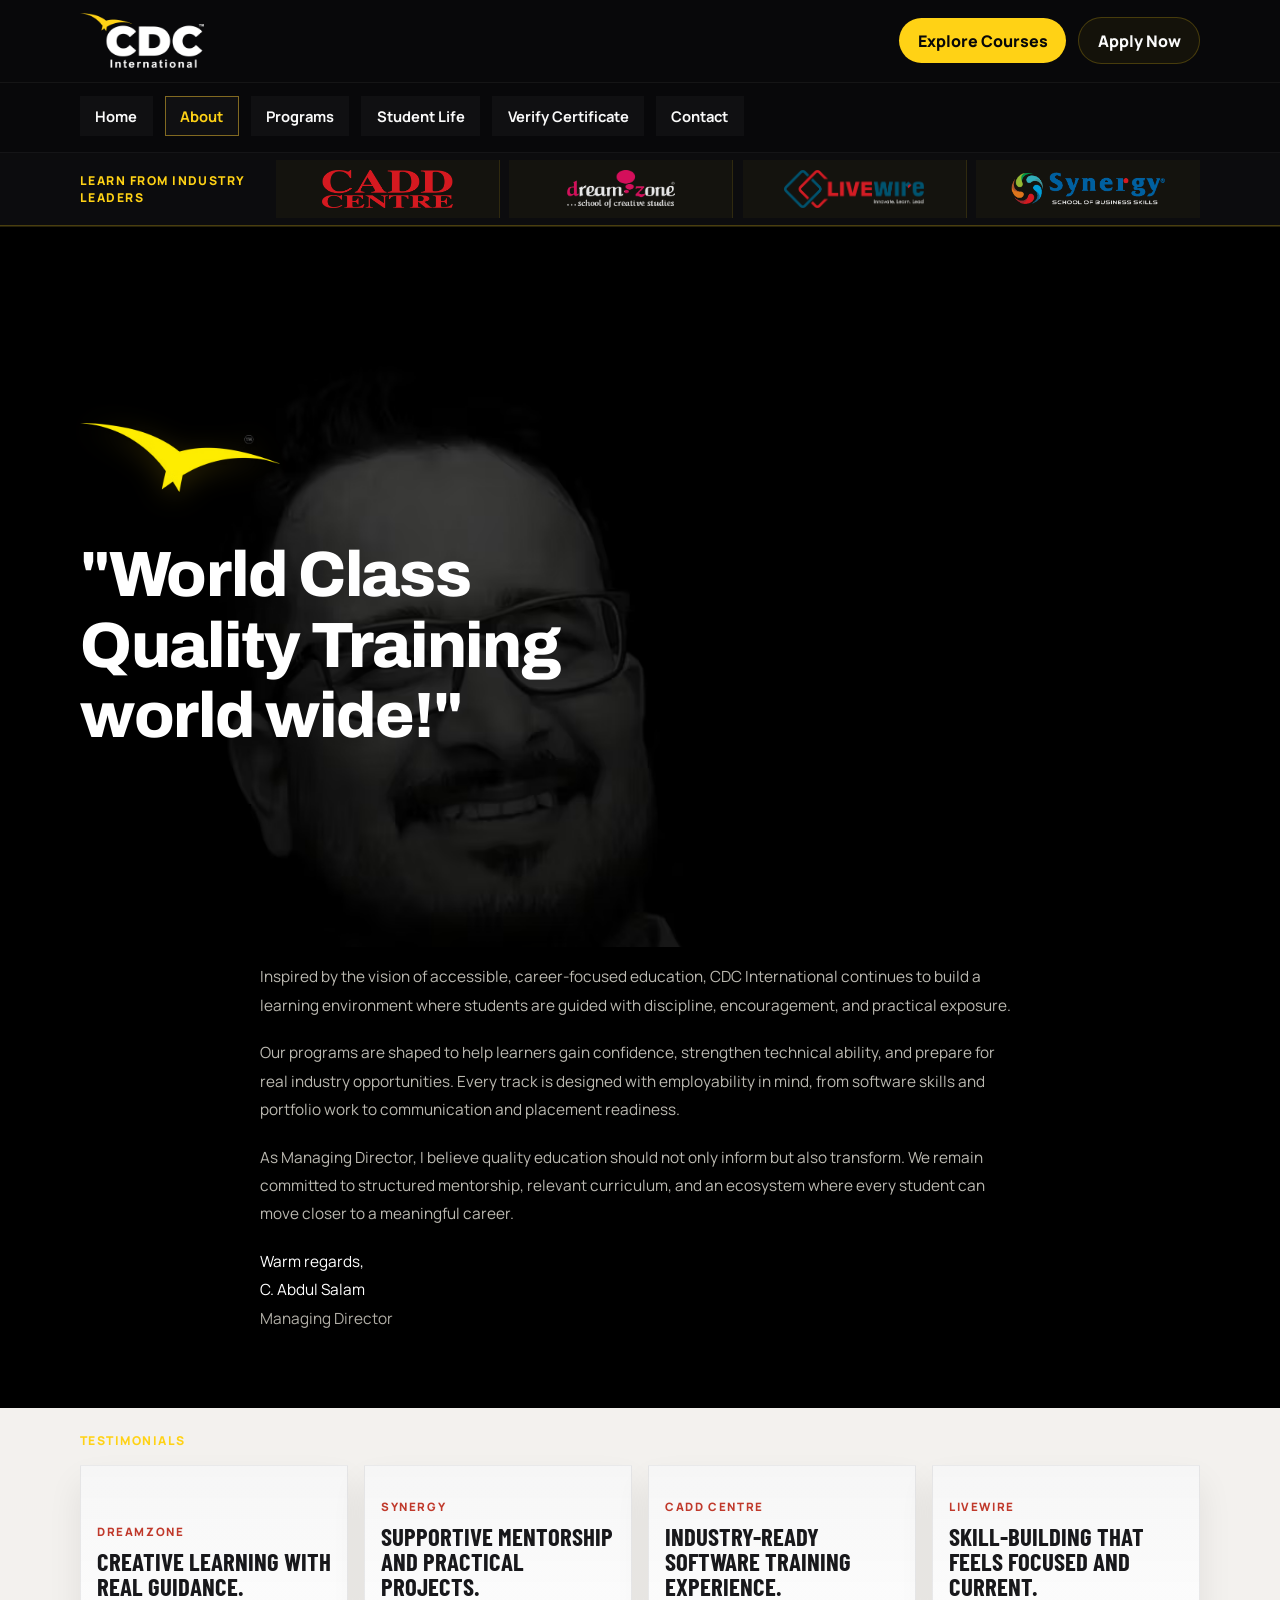
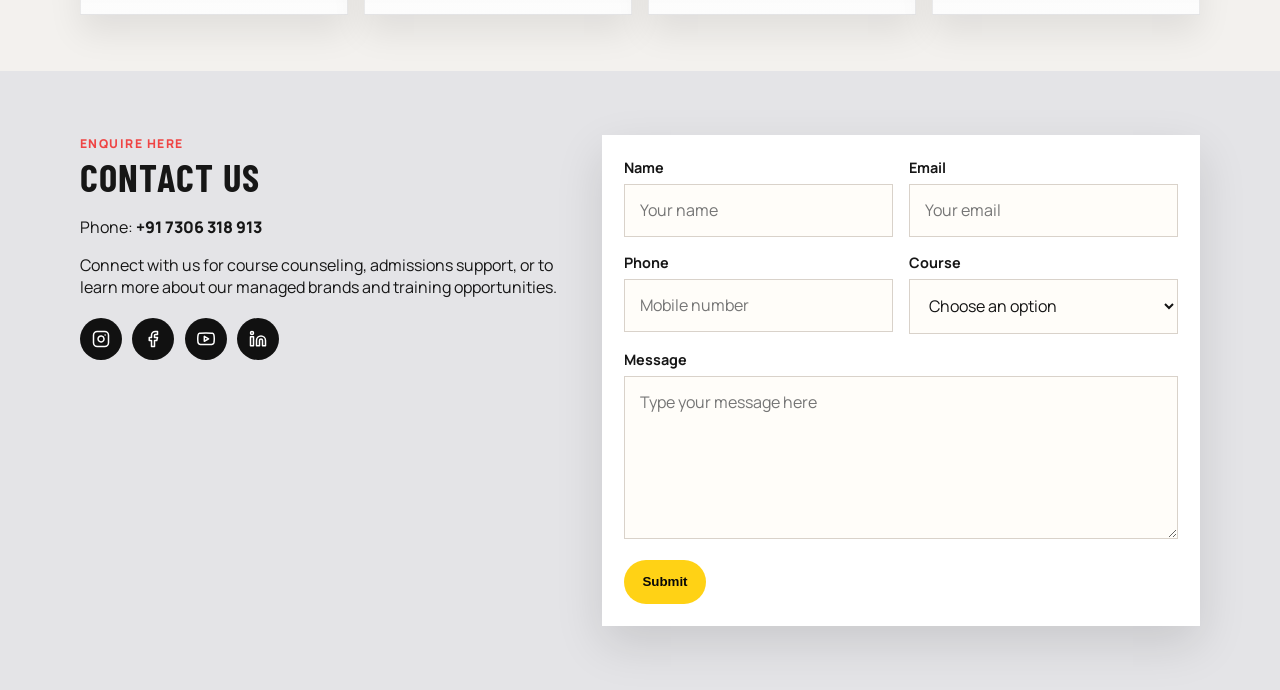
<file: about.html>
<!DOCTYPE html>
<html lang="en">
<head>
  <meta charset="UTF-8">
  <meta name="viewport" content="width=device-width, initial-scale=1.0">
  <title>About Us | CDC International</title>
  <meta
    name="description"
    content="About CDC International, our training philosophy, and a message from the Managing Director."
  >
  <link rel="preconnect" href="https://fonts.googleapis.com">
  <link rel="preconnect" href="https://fonts.gstatic.com" crossorigin>
  <link
    href="https://fonts.googleapis.com/css2?family=Archivo:wght@700;800;900&family=Barlow+Condensed:wght@500;700;800&family=Manrope:wght@400;500;700;800&display=swap"
    rel="stylesheet"
  >
  <link rel="stylesheet" href="styles.css">
  <link rel="icon" type="image/svg+xml" href="mainlogo.svg" sizes="any">
  <link rel="icon" type="image/png" href="mainlogo copy.png" sizes="32x32">
</head>
<body>
  <div class="site-shell">
    <header class="topbar">
      <div class="brand-row container">
        <div class="brand-lockup">
          <div class="brand-mark">
            <img src="mainlogo%20copy.png" alt="CDC International logo">
          </div>
        </div>
        <div class="top-actions">
          <a href="index.html#programs">Explore Courses</a>
          <a href="#contact" class="ghost-link">Apply Now</a>
        </div>
      </div>
      <nav class="main-nav">
        <div class="container nav-links">
          <a href="index.html">Home</a>
          <a href="about.html" class="active">About</a>
          <a href="index.html#programs">Programs</a>
          <a href="index.html#results">Student Life</a>
          <a href="verify-certificate/">Verify Certificate</a>
          <a href="#contact">Contact</a>
        </div>
      </nav>
      <div class="brand-ribbon">
        <div class="container brand-ribbon-inner" aria-label="Managed brand logos">
          <div class="ribbon-copy">
            <p class="section-tag">Learn from Industry Leaders</p>
          </div>
          <div class="ribbon-logos">
            <div class="ribbon-logo-card">
              <img src="cadd-centre-seeklogo.png" alt="CADD Centre logo">
            </div>
            <div class="ribbon-logo-card">
              <img src="Dream-Zone-LOGO-BLACK-PNG.png" alt="DreamZone logo">
            </div>
            <div class="ribbon-logo-card">
              <img src="livewireindia%20copy.png" alt="Livewire logo">
            </div>
            <div class="ribbon-logo-card">
              <img src="synergy-logo.png" alt="Synergy logo">
            </div>
          </div>
        </div>
      </div>
    </header>

    <main class="about-page">
      <section class="about-hero">
        <div class="about-hero-visual" aria-hidden="true">
          <img src="managing-director.avif" alt="Managing Director" class="about-portrait">
        </div>
        <div class="container about-hero-content">
          <div class="about-hero-copy">
            <img src="thebird.avif" alt="CADD Bird Logo" class="about-bird">
            <blockquote>
              "World Class
              <br>
              Quality Training
              <br>
              world wide!"
            </blockquote>
          </div>
        </div>
      </section>

      <section class="director-note">
        <div class="container director-note-inner">
          <div class="note-copy">
            <p>
              Inspired by the vision of accessible, career-focused education, CDC International
              continues to build a learning environment where students are guided with discipline,
              encouragement, and practical exposure.
            </p>
            <p>
              Our programs are shaped to help learners gain confidence, strengthen technical
              ability, and prepare for real industry opportunities. Every track is designed with
              employability in mind, from software skills and portfolio work to communication and
              placement readiness.
            </p>
            <p>
              As Managing Director, I believe quality education should not only inform but also
              transform. We remain committed to structured mentorship, relevant curriculum, and an
              ecosystem where every student can move closer to a meaningful career.
            </p>
            <p class="note-signoff">
              Warm regards,
              <br>
              C. Abdul Salam
              <br>
              <span>Managing Director</span>
            </p>
          </div>
        </div>
      </section>

      <section class="testimonial-strip">
        <div class="container">
          <div class="testimonial-heading">
            <p class="section-tag">Testimonials</p>
          </div>
          <div class="testimonial-cards">
            <article class="testimonial-card">
              <div class="testimonial-brand">DreamZone</div>
              <h3>Creative learning with real guidance.</h3>
            </article>
            <article class="testimonial-card">
              <div class="testimonial-brand">Synergy</div>
              <h3>Supportive mentorship and practical projects.</h3>
            </article>
            <article class="testimonial-card">
              <div class="testimonial-brand">CADD Centre</div>
              <h3>Industry-ready software training experience.</h3>
            </article>
            <article class="testimonial-card">
              <div class="testimonial-brand">Livewire</div>
              <h3>Skill-building that feels focused and current.</h3>
            </article>
          </div>
        </div>
      </section>

      <section class="contact-section" id="contact">
        <div class="container contact-grid">
          <div class="contact-copy">
            <p class="section-tag accent">Enquire Here</p>
            <h3>Contact us</h3>
            <p class="phone">Phone: <a href="tel:+917306318913">+91 7306 318 913</a></p>
            <p>
              Connect with us for course counseling, admissions support, or to learn more about
              our managed brands and training opportunities.
            </p>
            <div class="social-row" aria-label="Social links">
              <a href="/" aria-label="Instagram">
                <svg xmlns="http://www.w3.org/2000/svg" width="18" height="18" viewBox="0 0 24 24" fill="none" stroke="currentColor" stroke-width="2" stroke-linecap="round" stroke-linejoin="round"><rect x="2" y="2" width="20" height="20" rx="5" ry="5"></rect><path d="M16 11.37A4 4 0 1 1 12.63 8 4 4 0 0 1 16 11.37z"></path><line x1="17.5" y1="6.5" x2="17.51" y2="6.5"></line></svg>
              </a>
              <a href="/" aria-label="Facebook">
                <svg xmlns="http://www.w3.org/2000/svg" width="18" height="18" viewBox="0 0 24 24" fill="none" stroke="currentColor" stroke-width="2" stroke-linecap="round" stroke-linejoin="round"><path d="M18 2h-3a5 5 0 0 0-5 5v3H7v4h3v8h4v-8h3l1-4h-4V7a1 1 0 0 1 1-1h3z"></path></svg>
              </a>
              <a href="/" aria-label="YouTube">
                <svg xmlns="http://www.w3.org/2000/svg" width="18" height="18" viewBox="0 0 24 24" fill="none" stroke="currentColor" stroke-width="2" stroke-linecap="round" stroke-linejoin="round"><path d="M22.54 6.42a2.78 2.78 0 0 0-1.94-2C18.88 4 12 4 12 4s-6.88 0-8.6.46a2.78 2.78 0 0 0-1.94 2A29 29 0 0 0 1 11.75a29 29 0 0 0 .46 5.33A2.78 2.78 0 0 0 3.4 19c1.72.46 8.6.46 8.6.46s6.88 0 8.6-.46a2.78 2.78 0 0 0 1.94-2 29 29 0 0 0 .46-5.25 29 29 0 0 0-.46-5.33z"></path><polygon points="9.75 15.02 15.5 11.75 9.75 8.48 9.75 15.02"></polygon></svg>
              </a>
              <a href="/" aria-label="LinkedIn">
                <svg xmlns="http://www.w3.org/2000/svg" width="18" height="18" viewBox="0 0 24 24" fill="none" stroke="currentColor" stroke-width="2" stroke-linecap="round" stroke-linejoin="round"><path d="M16 8a6 6 0 0 1 6 6v7h-4v-7a2 2 0 0 0-2-2 2 2 0 0 0-2 2v7h-4v-7a6 6 0 0 1 6-6z"></path><rect x="2" y="9" width="4" height="12"></rect><circle cx="4" cy="4" r="2"></circle></svg>
              </a>
            </div>
          </div>
          <form class="contact-form">
            <div class="field-row">
              <label>
                <span>Name</span>
                <input type="text" name="name" placeholder="Your name">
              </label>
              <label>
                <span>Email</span>
                <input type="email" name="email" placeholder="Your email">
              </label>
            </div>
            <div class="field-row">
              <label>
                <span>Phone</span>
                <input type="tel" name="phone" placeholder="Mobile number">
              </label>
              <label>
                <span>Course</span>
                <select name="course">
                  <option>Choose an option</option>
                  <option>BIM</option>
                  <option>Architectural Design</option>
                  <option>Interior Design</option>
                  <option>Fashion Design</option>
                  <option>Graphic Design</option>
                  <option>Programming</option>
                  <option>Web Development</option>
                  <option>AI</option>
                  <option>Cybersecurity</option>
                  <option>Data Analysis</option>
                  <option>Accounting</option>
                  <option>Digital Marketing</option>
                  <option>HR and Sales management</option>
                </select>
              </label>
            </div>
            <label>
              <span>Message</span>
              <textarea name="message" rows="6" placeholder="Type your message here"></textarea>
            </label>
            <button type="submit" class="button button-primary submit-button">Submit</button>
          </form>
        </div>
      </section>
    </main>
  </div>
</body>
</html>
</file>
<file: styles.css>
:root {
  --bg: #121214;
  --bg-deep: #09090b;
  --panel: #18181b;
  --panel-soft: #27272a;
  --text: #fafafa;
  --muted: #a1a1aa;
  --accent: #ffd215;
  --accent-deep: #d8ab00;
  --danger: #ef4444;
  --light-bg: #e4e4e7;
  --shadow: 0 20px 60px rgba(0, 0, 0, 0.4);
}

* {
  box-sizing: border-box;
}

html {
  scroll-behavior: smooth;
}

body {
  margin: 0;
  font-family: "Manrope", sans-serif;
  color: var(--text);
  background:
    radial-gradient(circle at top right, rgba(255, 210, 21, 0.04), transparent 14%),
    linear-gradient(180deg, #18181b 0%, #09090b 100%);
}

a {
  color: inherit;
  text-decoration: none;
}

img {
  max-width: 100%;
  display: block;
}

.container {
  width: min(1120px, calc(100% - 2rem));
  margin: 0 auto;
}

.site-shell {
  overflow-x: hidden;
}

.topbar {
  position: sticky;
  top: 0;
  z-index: 10;
  backdrop-filter: blur(18px);
  background: rgba(9, 9, 11, 0.98);
  border-bottom: 1px solid rgba(255, 210, 21, 0.12);
}

.brand-row {
  display: flex;
  align-items: center;
  justify-content: space-between;
  gap: 1.25rem;
  padding: 0.55rem 0;
}

.brand-lockup {
  display: flex;
  align-items: center;
  min-height: 64px;
}

.brand-mark {
  flex: 0 0 auto;
  width: 124px;
  min-height: 64px;
  display: grid;
  place-items: center;
  padding: 0;
  border: 0;
  background: transparent;
}

.brand-mark img {
  width: 124px;
  height: auto;
}

.eyebrow,
.section-tag,
.card-label {
  margin: 0;
  text-transform: uppercase;
  letter-spacing: 0.12em;
  font-size: 0.76rem;
  font-weight: 800;
}

.eyebrow,
.section-tag {
  color: var(--accent);
}

.section-heading h3,
.trust-inner h3,
.results h3,
.contact-copy h3 {
  margin: 0.1rem 0 0;
  font-family: "Barlow Condensed", sans-serif;
  text-transform: uppercase;
  letter-spacing: 0.03em;
}

.top-actions {
  display: flex;
  gap: 0.75rem;
  align-items: center;
  flex: 0 0 auto;
}

.top-actions a,
.button {
  border-radius: 999px;
  min-height: 44px;
  padding: 0.72rem 1.15rem;
  display: inline-flex;
  align-items: center;
  justify-content: center;
  font-weight: 800;
  transition: transform 180ms ease, background 180ms ease, color 180ms ease;
}

.top-actions a:hover,
.button:hover {
  transform: translateY(-2px);
}

.top-actions a:first-child,
.button-primary {
  background: var(--accent);
  color: #080808;
}

.ghost-link,
.button-secondary {
  border: 1px solid rgba(255, 210, 21, 0.22);
  background: rgba(255, 210, 21, 0.05);
  color: var(--text);
}

.main-nav {
  border-top: 1px solid rgba(255, 255, 255, 0.05);
}

.nav-links {
  display: flex;
  flex-wrap: wrap;
  gap: 0.75rem;
  padding: 0.85rem 0 1rem;
}

.nav-links a {
  padding: 0.55rem 0.9rem;
  font-size: 0.92rem;
  font-weight: 700;
  background: rgba(255, 255, 255, 0.03);
  border: 1px solid transparent;
}

.nav-links a.active,
.nav-links a:hover {
  border-color: rgba(242, 194, 48, 0.5);
  color: var(--accent);
}

.brand-ribbon {
  background: #0c0c0e;
  border-top: 1px solid rgba(255, 255, 255, 0.04);
  border-bottom: 1px solid rgba(255, 210, 21, 0.25);
}

.brand-ribbon-inner {
  display: grid;
  grid-template-columns: 180px 1fr;
  gap: 1rem;
  align-items: center;
  padding: 0.45rem 0;
}

.ribbon-copy .section-tag {
  color: var(--accent);
}

.ribbon-logos {
  display: grid;
  grid-template-columns: repeat(4, minmax(0, 1fr));
  gap: 0.6rem;
}

.ribbon-logo-card {
  min-height: 58px;
  padding: 0.45rem 0.8rem;
  display: grid;
  place-items: center;
  background: rgba(255, 210, 21, 0.03);
  border-right: 1px solid rgba(255, 210, 21, 0.12);
  cursor: pointer;
  transition: all 0.3s ease;
  position: relative;
  overflow: hidden;
}

.ribbon-logo-card::before {
  content: '';
  position: absolute;
  inset: 0;
  background: linear-gradient(135deg, rgba(255, 210, 21, 0.1), rgba(255, 210, 21, 0.05));
  opacity: 0;
  transition: opacity 0.3s ease;
}

.ribbon-logo-card:hover {
  background: rgba(255, 210, 21, 0.08);
  transform: translateY(-3px);
  box-shadow: 0 8px 20px rgba(255, 210, 21, 0.15);
  border-color: rgba(255, 210, 21, 0.3);
}

.ribbon-logo-card:hover::before {
  opacity: 1;
}

.ribbon-logo-card img {
  width: 100%;
  max-width: 170px;
  max-height: 38px;
  object-fit: contain;
  transition: transform 0.3s ease, filter 0.3s ease;
  filter: brightness(0.9);
  position: relative;
  z-index: 1;
}

.ribbon-logo-card:hover img {
  transform: scale(1.08);
  filter: brightness(1.1);
}

.ribbon-logo-card:last-child {
  border-right: 0;
}

.hero {
  padding: 3.5rem 0 2rem;
  position: relative;
}

.hero::before {
  content: "";
  position: absolute;
  inset: 0 0 auto;
  height: 560px;
  background:
    linear-gradient(90deg, rgba(9, 9, 11, 0.95) 0%, rgba(18, 18, 21, 0.62) 42%, rgba(18, 18, 21, 0.08) 100%),
    radial-gradient(circle at 18% 40%, rgba(255, 210, 21, 0.05), transparent 24%);
  pointer-events: none;
}

.hero-grid {
  position: relative;
  z-index: 1;
  display: grid;
  grid-template-columns: 1.05fr 0.95fr;
  align-items: center;
  gap: 2rem;
}

.hero-copy h2 {
  margin: 0.6rem 0 1rem;
  font-family: "Barlow Condensed", sans-serif;
  font-size: clamp(3.2rem, 7vw, 5.7rem);
  line-height: 0.9;
  text-transform: uppercase;
  max-width: 9ch;
}

/* Hero Carousel Styles */
.hero-carousel {
  position: relative;
  overflow: visible;
}

.carousel-track {
  position: relative;
  min-height: 320px;
  margin-bottom: 0.5rem;
}

.carousel-slide {
  position: absolute;
  top: 0;
  left: 0;
  width: 100%;
  opacity: 0;
  transform: translateX(50px);
  transition: opacity 0.6s ease, transform 0.6s ease;
  pointer-events: none;
  padding-bottom: 0.5rem;
}

.carousel-slide.active {
  opacity: 1;
  transform: translateX(0);
  pointer-events: auto;
  position: relative;
}

.hero-stats {
  list-style: none;
  padding: 0;
  margin: 0 0 1rem 0;
  display: flex;
  flex-wrap: wrap;
  gap: 1rem;
}

.hero-stats li {
  min-width: 150px;
  padding: 1rem 1.1rem;
  background: rgba(255, 255, 255, 0.04);
  border: 1px solid rgba(255, 210, 21, 0.1);
}

.hero-stats strong {
  display: block;
  font-size: 1.6rem;
  color: var(--accent);
  font-family: "Barlow Condensed", sans-serif;
}

.hero-stats span {
  color: rgba(246, 241, 232, 0.74);
  font-size: 0.92rem;
}

.carousel-controls {
  display: flex;
  align-items: center;
  gap: 1rem;
  justify-content: center;
}

.carousel-btn {
  display: none;
}

.carousel-dots {
  display: flex;
  gap: 0.75rem;
  justify-content: center;
  align-items: center;
}

.carousel-dot {
  width: 12px;
  height: 12px;
  border-radius: 50%;
  border: 2px solid var(--accent);
  background: transparent;
  cursor: pointer;
  transition: all 0.3s ease;
  padding: 0;
}

.carousel-dot.active {
  background: var(--accent);
  transform: scale(1.3);
}

.carousel-dot:hover {
  background: rgba(255, 210, 21, 0.5);
}

.hero-copy h2 span {
  display: block;
  color: var(--muted);
}

.hero-text {
  max-width: 44rem;
  color: rgba(246, 241, 232, 0.82);
  font-size: 1.05rem;
  line-height: 1.7;
}

.hero-cta {
  display: flex;
  flex-wrap: wrap;
  gap: 1rem;
  margin: 1.8rem 0;
}

.hero-visual {
  display: flex;
  justify-content: center;
}

.hero-card {
  position: relative;
  width: min(100%, 460px);
  border-radius: 0;
  padding: 0.1rem;
  background:
    linear-gradient(180deg, rgba(255, 255, 255, 0.12), rgba(255, 255, 255, 0.03)),
    rgba(18, 18, 21, 0.62);
  border: 0.5px solid rgba(255, 210, 21, 0.12);
  box-shadow: var(--shadow);
}

.portrait-frame {
  min-height: 520px;
  border-radius: 0;
  overflow: hidden;
  background-size: cover;
  background-position: center;
  background-repeat: no-repeat;
  position: relative;
  transition: background 0.6s ease-in-out;
}

.portrait-frame::before {
  content: "";
  position: absolute;
  inset: 0;
  background: linear-gradient(90deg, rgba(9, 9, 11, 0.4) 0%, transparent 50%);
  z-index: 1;
}

.portrait-glow {
  position: absolute;
  inset: auto -8% -12% 8%;
  height: 180px;
  background: radial-gradient(circle, rgba(255, 255, 255, 0.95), rgba(244, 211, 184, 0.3), transparent 72%);
  filter: blur(12px);
}

.hero-badge {
  position: absolute;
  right: -0.8rem;
  top: 50%;
  transform: translateY(-50%);
  padding: 0.85rem 1rem;
  background: var(--accent);
  color: #111;
  font-weight: 800;
  border-radius: 0rem;
  box-shadow: var(--shadow);
}

.about-page {
  background: #000000;
}

.about-hero {
  position: relative;
  min-height: 720px;
  min-height: 80vh;
  display: flex;
  align-items: center;
  overflow: hidden;
  background: #000000;
}

.about-hero-content {
  position: relative;
  z-index: 2;
}

.about-hero-copy {
  max-width: 55%;
  padding: 4rem 0;
}

.about-bird {
  width: 200px;
  height: auto;
  margin-bottom: 3rem;
  filter: drop-shadow(0 6px 14px rgba(255, 210, 21, 0.18));
}

.about-hero-copy blockquote {
  margin: 0;
  font-family: "Archivo", sans-serif;
  font-size: clamp(3.2rem, 5vw, 5rem);
  font-weight: 800;
  line-height: 1.1;
  letter-spacing: -0.02em;
  color: #ffffff;
}

.about-hero-visual {
  position: absolute;
  top: 0;
  right: 0;
  bottom: 0;
  width: 55%;
  z-index: 1;
}

.about-portrait {
  position: absolute;
  right: -18%;
  bottom: 0;
  height: 120%;
  width: auto;
  max-width: none !important;
  object-fit: contain;
}

.director-note {
  padding: 1rem 0 3.5rem;
}

.director-note-inner {
  display: flex;
  justify-content: center;
}

.note-copy {
  max-width: 760px;
  color: rgba(246, 243, 232, 0.76);
  font-size: 0.96rem;
  line-height: 1.85;
}

.note-copy p {
  margin: 0 0 1.2rem;
}

.note-signoff {
  margin-top: 2rem;
  color: #ffffff;
}

.note-signoff span {
  color: rgba(246, 243, 232, 0.72);
}

.testimonial-strip {
  padding: 1.5rem 0 3.5rem;
  background: #f3f1ee;
  color: #131313;
}

.testimonial-heading {
  margin-bottom: 1rem;
}

.testimonial-cards {
  display: grid;
  grid-template-columns: repeat(4, minmax(0, 1fr));
  gap: 1rem;
}

.testimonial-card {
  min-height: 150px;
  padding: 1rem;
  background:
    linear-gradient(180deg, rgba(24, 24, 27, 0.04), rgba(24, 24, 27, 0.01)),
    #ffffff;
  border: 1px solid rgba(24, 24, 27, 0.08);
  display: flex;
  flex-direction: column;
  justify-content: flex-end;
  box-shadow: 0 18px 32px rgba(9, 9, 11, 0.08);
}

.testimonial-brand {
  margin-bottom: 0.6rem;
  color: #c0392b;
  font-size: 0.72rem;
  font-weight: 800;
  letter-spacing: 0.14em;
  text-transform: uppercase;
}

.testimonial-card h3 {
  margin: 0;
  font-family: "Barlow Condensed", sans-serif;
  font-size: 1.55rem;
  line-height: 1;
  text-transform: uppercase;
  color: #18181b;
}

.trust-band {
  padding: 2rem 0;
  background:
    linear-gradient(180deg, #121214 0%, #09090b 100%);
  border-top: 1px solid rgba(255, 210, 21, 0.08);
  border-bottom: 1px solid rgba(255, 210, 21, 0.08);
}

.trust-inner {
  display: flex;
  justify-content: space-between;
  gap: 1.5rem;
  align-items: center;
}

.trust-inner h3 {
  font-size: clamp(2rem, 3vw, 3rem);
  max-width: 14ch;
}

.badge-row {
  display: flex;
  flex-wrap: wrap;
  gap: 0.85rem;
  justify-content: flex-end;
}

.mini-badge {
  padding: 0.95rem 1.1rem;
  border: 1px solid rgba(255, 210, 21, 0.2);
  color: var(--muted);
  background: rgba(255, 210, 21, 0.05);
  font-size: 0.92rem;
  font-weight: 700;
}

.logo-strip {
  padding: 1.8rem 0 2.5rem;
  text-align: center;
}

.strip-title {
  color: rgba(246, 241, 232, 0.74);
  margin: 0.6rem auto 1.4rem;
  max-width: 48rem;
}

.logo-grid {
  display: grid;
  grid-template-columns: repeat(5, minmax(0, 1fr));
  gap: 0.9rem;
}

.managed-brands {
  grid-template-columns: repeat(4, minmax(0, 1fr));
}

.logo-card {
  min-height: 110px;
  padding: 1.25rem;
  display: grid;
  place-items: center;
  background: #f5f0e9;
  box-shadow: var(--shadow);
}

.logo-card img {
  width: 100%;
  max-width: 180px;
  max-height: 58px;
  object-fit: contain;
}

.programs {
  padding: 2rem 0 4rem;
}

.section-heading {
  margin-bottom: 1.5rem;
}

.section-heading h3 {
  font-size: clamp(2rem, 3vw, 3rem);
}

.card-grid {
  display: grid;
  grid-template-columns: repeat(3, minmax(0, 1fr));
  gap: 1rem;
}

.showcase-card {
  min-height: 360px;
  position: relative;
  overflow: hidden;
  border: 0.5px solid rgba(255, 210, 21, 0.1);
  background: var(--panel-soft);
  box-shadow: var(--shadow);
  background-size: cover;
  background-position: center;
  background-repeat: no-repeat;
  transition: transform 0.4s cubic-bezier(0.4, 0, 0.2, 1);
  display: flex;
  flex-direction: column;
  justify-content: flex-end;
}

.showcase-card:hover {
  transform: translateY(-8px);
  border-color: rgba(255, 210, 21, 0.4);
}

.showcase-card::before {
  content: "";
  position: absolute;
  inset: 0;
  background: linear-gradient(180deg, rgba(9, 9, 11, 0.2) 0%, rgba(9, 9, 11, 0.85) 100%);
  z-index: 0;
  transition: opacity 0.4s ease;
}

.showcase-card:hover::before {
  opacity: 0.7;
}

.ai-card { background-image: url('assets/programs/AI_Programming.png'); }
.bim-card { background-image: url('assets/programs/BIM_Architecture.png'); }
.dreamzone-card { background-image: url('assets/programs/interior_fashion_graphics.png'); }
.cyber-card { background-image: url('assets/programs/Cybersecurity.png'); }
.data-card { background-image: url('assets/programs/Analysis.png'); }
.hr-card { background-image: url('assets/programs/hr_sales.png'); }

.card-copy {
  position: absolute;
  inset: auto 1.2rem 1.2rem 1.2rem;
  z-index: 1;
}

.card-copy h4 {
  margin: 0.35rem 0 0.5rem;
  font-family: "Barlow Condensed", sans-serif;
  text-transform: uppercase;
  font-size: 2rem;
}

.card-copy p:last-child {
  margin: 0;
  color: rgba(255, 255, 255, 0.88);
  max-width: 22ch;
}

.results {
  padding: 4rem 0;
  background:
    linear-gradient(180deg, rgba(255, 210, 21, 0.05), transparent 26%),
    #09090b;
}

.results-grid {
  display: grid;
  grid-template-columns: 0.95fr 1.05fr;
  gap: 2rem;
}

.student-profile-panel {
  background: var(--panel);
  border: 1px solid rgba(255, 210, 21, 0.1);
  padding: 2.5rem;
  height: 100%;
  display: flex;
  flex-direction: column;
  transition: all 0.4s ease;
}

.profile-header {
  margin-bottom: 2rem;
  border-bottom: 1px solid rgba(255, 255, 255, 0.05);
  padding-bottom: 1.5rem;
}

.profile-header h4 {
  font-family: "Barlow Condensed", sans-serif;
  font-size: 2.5rem;
  text-transform: uppercase;
  margin: 0 0 0.5rem;
  color: #fff;
}

.profile-header p {
  color: var(--accent);
  font-weight: 700;
  margin: 0;
  letter-spacing: 0.05em;
}

.transcription-container .section-tag {
  color: var(--muted);
  margin-bottom: 1rem;
}

.transcription-scroll {
  max-height: 240px;
  overflow-y: auto;
  color: rgba(255, 255, 255, 0.8);
  line-height: 1.8;
  font-size: 1.05rem;
  mask-image: linear-gradient(to bottom, black 85%, transparent 100%);
  padding-right: 1.5rem;
}

.transcription-scroll::-webkit-scrollbar {
  width: 4px;
}

.transcription-scroll::-webkit-scrollbar-track {
  background: rgba(255, 255, 255, 0.02);
}

.transcription-scroll::-webkit-scrollbar-thumb {
  background: var(--accent);
}

.result-panel p {
  margin: 0;
  color: rgba(246, 241, 232, 0.76);
  line-height: 1.65;
}

/* Video Carousel */
.video-carousel-container {
  margin-top: 2rem;
  position: relative;
}

.video-track {
  position: relative;
  aspect-ratio: 16 / 9;
  background: #000;
  border: 1px solid rgba(255, 210, 21, 0.1);
  box-shadow: 0 20px 40px rgba(0,0,0,0.4);
  overflow: hidden;
}

.video-slide {
  position: absolute;
  inset: 0;
  opacity: 0;
  visibility: hidden;
  transition: opacity 0.5s ease, visibility 0.5s ease;
}

.video-slide.active {
  opacity: 1;
  visibility: visible;
  z-index: 1;
}

.video-slide iframe {
  width: 100%;
  height: 100%;
}

.video-dots {
  display: flex;
  justify-content: center;
  gap: 0.6rem;
  margin-top: 1.25rem;
}

.v-dot {
  width: 8px;
  height: 8px;
  border-radius: 50%;
  background: rgba(255, 255, 255, 0.2);
  border: none;
  padding: 0;
  cursor: pointer;
  transition: all 0.3s ease;
}

.v-dot.active {
  background: var(--accent);
  transform: scale(1.4);
}

@media (max-width: 920px) {
  .video-carousel-container {
    margin-bottom: 2rem;
  }
}

.contact-section {
  background: var(--light-bg);
  color: #161616;
  padding: 4rem 0;
}

.contact-grid {
  display: grid;
  grid-template-columns: 0.9fr 1.1fr;
  gap: 2rem;
  align-items: start;
}

.accent {
  color: var(--danger);
}

.contact-copy h3 {
  font-size: clamp(2rem, 3vw, 3rem);
}

.phone a {
  font-weight: 800;
}

.social-row {
  display: flex;
  gap: 0.65rem;
  margin-top: 1.25rem;
}

.social-row a {
  width: 42px;
  height: 42px;
  display: grid;
  place-items: center;
  border-radius: 999px;
  background: #111;
  color: #fff;
  font-size: 0.85rem;
  font-weight: 800;
}

.contact-form {
  background: #ffffff;
  padding: 1.4rem;
  box-shadow: 0 18px 45px rgba(0, 0, 0, 0.12);
}

.field-row {
  display: grid;
  grid-template-columns: repeat(2, minmax(0, 1fr));
  gap: 1rem;
}

.contact-form label {
  display: block;
  margin-bottom: 1rem;
}

.contact-form span {
  display: block;
  margin-bottom: 0.45rem;
  font-size: 0.9rem;
  font-weight: 700;
}

.contact-form input,
.contact-form select,
.contact-form textarea {
  width: 100%;
  border: 1px solid #d9d2ca;
  padding: 0.9rem 0.95rem;
  font: inherit;
  background: #fffdf9;
  color: #131313;
}

.contact-form input:focus,
.contact-form select:focus,
.contact-form textarea:focus {
  outline: 2px solid rgba(242, 194, 48, 0.35);
  border-color: var(--accent);
}

.submit-button {
  border: 0;
  cursor: pointer;
}

@media (max-width: 920px) {
  .hero-grid,
  .results-grid,
  .contact-grid,
  .card-grid,
  .about-hero-grid,
  .testimonial-cards {
    grid-template-columns: 1fr;
  }

  .trust-inner,
  .brand-row,
  .brand-ribbon-inner {
    flex-direction: column;
    align-items: flex-start;
  }

  .brand-lockup,
  .brand-mark {
    min-height: auto;
  }

  .brand-mark {
    width: 100px;
  }

  .brand-mark img {
    width: 100px;
  }

  .brand-ribbon-inner {
    display: flex;
  }

  .logo-grid {
    grid-template-columns: repeat(2, minmax(0, 1fr));
  }

  .managed-brands {
    grid-template-columns: repeat(2, minmax(0, 1fr));
  }

  .ribbon-logos {
    grid-template-columns: repeat(2, minmax(0, 1fr));
    width: 100%;
  }

  .portrait-frame {
    min-height: 420px;
  }

  .about-hero {
    min-height: auto;
    padding: 0;
  }

  .about-hero-content {
    padding-bottom: 280px;
    padding-top: 4rem;
  }

  .about-hero-copy {
    max-width: 80%;
  }

  .about-hero-visual {
    width: 60%;
    top: auto;
    bottom: 0;
    height: 480px;
  }

  /* Mobile Carousel Improvements */
  .carousel-track {
    min-height: 320px;
  }

  .hero-stats {
    gap: 0.75rem;
  }

  .hero-stats li {
    min-width: 120px;
    padding: 0.85rem 0.9rem;
  }

  .hero-stats strong {
    font-size: 1.4rem;
  }

  /* Tablet Navigation */
  .nav-links {
    gap: 0.5rem;
  }

  .nav-links a {
    padding: 0.5rem 0.75rem;
    font-size: 0.85rem;
  }

  /* Tablet Trust Band */
  .trust-inner h3 {
    font-size: clamp(1.8rem, 4vw, 2.5rem);
  }

  .badge-row {
    justify-content: flex-start;
  }

  /* Tablet Testimonials */
  .testimonial-cards {
    grid-template-columns: repeat(2, minmax(0, 1fr));
  }

  /* Tablet Contact */
  .contact-grid {
    gap: 1.5rem;
  }
}

@media (max-width: 640px) {
  .container {
    width: 100%;
    margin-left: 0;
    margin-right: 0;
    padding-left: 1.5rem !important;
    padding-right: 1.5rem !important;
  }

  /* Mobile Header */
  .brand-row {
    padding: 0.6rem 0;
    gap: 0.75rem;
  }

  .brand-mark {
    width: 110px;
  }

  .brand-mark img {
    width: 110px;
  }

  .top-actions {
    gap: 0.5rem;
    margin-left: auto;
  }

  /* Hide top actions on mobile */
  .top-actions {
    display: none;
  }

  /* Premium Pill Navigation */
  .nav-links {
    flex-wrap: nowrap;
    overflow-x: auto;
    overflow-y: hidden;
    gap: 0.6rem;
    padding: 0.8rem 0 1rem;
    justify-content: flex-start;
    -webkit-overflow-scrolling: touch;
    scrollbar-width: none;
    margin: 0;
    padding-left: 0;
    padding-right: 0;
  }

  .nav-links::-webkit-scrollbar {
    display: none;
  }

  .nav-links a {
    padding: 0.5rem 1rem;
    font-size: 0.85rem;
    flex: 0 0 auto;
    white-space: nowrap;
    background: rgba(255, 255, 255, 0.05);
    border-radius: 999px;
    border: 1px solid rgba(255, 255, 255, 0.08);
    transition: all 0.2s ease;
  }

  .nav-links a.active, 
  .nav-links a:hover {
    background: var(--accent);
    color: #080808;
    border-color: var(--accent);
  }

  /* Mobile Brand Ribbon */
  .brand-ribbon {
    padding: 0.6rem 0;
  }

  .ribbon-copy {
    margin-bottom: 0.5rem;
  }

  .ribbon-logos {
    grid-template-columns: repeat(2, minmax(0, 1fr));
    gap: 0.5rem;
  }

  .ribbon-logo-card {
    min-height: 50px;
    padding: 0.4rem 0.6rem;
    border-radius: 8px;
    background: rgba(255, 255, 255, 0.02);
  }

  .ribbon-logo-card img {
    max-height: 32px;
  }

  /* Mobile Hero */
  .hero {
    padding-top: 2.5rem;
    padding-bottom: 2rem;
  }

  .hero-grid {
    gap: 1.5rem;
  }

  .hero-copy h2 {
    max-width: 100%;
    font-size: clamp(2.2rem, 9vw, 2.8rem);
    margin: 0.5rem 0 0.85rem;
    line-height: 1.05;
  }

  .hero-text {
    font-size: 1rem;
    line-height: 1.6;
    margin-bottom: 1.5rem;
    color: rgba(246, 241, 232, 0.88);
  }

  .section-tag {
    font-size: 0.75rem;
    letter-spacing: 0.1em;
  }

  /* Mobile Carousel */
  .hero-carousel {
    min-height: auto;
  }

  .carousel-track {
    min-height: 300px;
    margin-bottom: 0.85rem;
  }

  .carousel-slide {
    padding-bottom: 1.25rem;
  }

  .hero-stats {
    gap: 0.75rem;
    margin: 0 0 1.25rem 0;
  }

  .hero-stats li {
    min-width: 100%;
    padding: 1.1rem;
    flex: 1 1 calc(50% - 0.75rem);
    border-radius: 12px;
    background: rgba(255, 255, 255, 0.04);
    border-color: rgba(255, 210, 21, 0.15);
  }

  .hero-stats strong {
    font-size: 1.4rem;
    margin-bottom: 0.2rem;
  }

  .hero-stats span {
    font-size: 0.85rem;
  }

  .carousel-dots {
    gap: 0.6rem;
  }

  .carousel-dot {
    width: 10px;
    height: 10px;
  }

  /* Mobile Hero Visual */
  .hero-visual {
    order: -1;
  }

  .hero-card {
    width: 100%;
    max-width: 340px;
    padding: 0.1rem;
    border-radius: 0;
    border: 0.5px solid rgba(255, 210, 21, 0.12);
  }

  .portrait-frame {
    min-height: 320px;
    border-radius: 0;
  }

  .hero-badge {
    right: 1.25rem;
    top: auto;
    bottom: 1.25rem;
    transform: none;
    padding: 0.65rem 0.95rem;
    font-size: 0.9rem;
  }

  /* Mobile Trust Band */
  .trust-band {
    padding: 2.5rem 0;
  }

  .trust-inner h3 {
    font-size: clamp(1.8rem, 7vw, 2.4rem);
    margin-bottom: 1.25rem;
    line-height: 1.1;
  }

  .badge-row {
    gap: 0.6rem;
    flex-wrap: nowrap;
    overflow-x: auto;
    padding-bottom: 0.5rem;
    -webkit-overflow-scrolling: touch;
    scrollbar-width: none;
    margin: 0;
    padding-left: 0;
    padding-right: 0;
  }

  .badge-row::-webkit-scrollbar {
    display: none;
  }

  .mini-badge {
    padding: 0.65rem 0.9rem;
    font-size: 0.85rem;
    flex: 0 0 auto;
    white-space: nowrap;
    border-radius: 999px;
  }

  /* Mobile Programs */
  .programs {
    padding: 3rem 0;
  }

  .section-heading h3 {
    font-size: clamp(2rem, 7vw, 2.6rem);
  }

  .card-grid {
    gap: 1.25rem;
  }

  .showcase-card {
    min-height: 300px;
    border-radius: 16px;
  }

  .card-copy h4 {
    font-size: 1.8rem;
  }

  /* Mobile Results */
  .results {
    padding: 4rem 0;
  }

  .results h3 {
    font-size: clamp(1.8rem, 7vw, 2.4rem);
    margin-bottom: 1.5rem;
    line-height: 1.1;
  }

  .result-panels {
    gap: 1rem;
  }

  .result-panel {
    padding: 1.25rem;
    border-radius: 12px;
  }

  .result-panel strong {
    font-size: 1.05rem;
  }

  .result-panel p {
    font-size: 0.95rem;
  }

  /* Mobile Contact */
  .contact-section {
    padding: 4rem 0;
  }

  .contact-copy h3 {
    font-size: clamp(2.2rem, 8vw, 2.8rem);
  }

  .contact-copy p {
    font-size: 0.95rem;
    line-height: 1.6;
  }

  .phone {
    font-size: 1rem;
  }

  .social-row {
    gap: 0.6rem;
    margin-top: 1.5rem;
  }

  .social-row a {
    width: 44px;
    height: 44px;
    font-size: 0.85rem;
  }

  .contact-form {
    padding: 1.5rem;
    border-radius: 16px;
    box-shadow: 0 20px 45px rgba(0, 0, 0, 0.08);
  }

  .contact-form label {
    margin-bottom: 1.25rem;
  }

  .contact-form span {
    font-size: 0.9rem;
    color: #444;
  }

  .contact-form input,
  .contact-form select,
  .contact-form textarea {
    padding: 0.9rem;
    font-size: 0.95rem;
    border-radius: 8px;
    border: 1px solid #e0d8cd;
    background: #fdfaf5;
    transition: all 0.2s ease;
  }
  
  .contact-form input:focus,
  .contact-form select:focus,
  .contact-form textarea:focus {
    outline: none;
    box-shadow: 0 0 0 3px rgba(255, 210, 21, 0.2);
    border-color: var(--accent);
  }

  .submit-button {
    width: 100%;
    padding: 1rem;
    border-radius: 8px;
    font-size: 1.05rem;
    margin-top: 0.5rem;
  }

  .about-hero {
    padding: 0;
  }

  .about-hero-content {
    padding-bottom: 300px;
    padding-top: 2.5rem;
  }

  .about-hero-copy {
    max-width: 100%;
  }

  .about-hero-copy blockquote {
    font-size: clamp(2.2rem, 8vw, 3rem);
  }

  .about-hero-visual {
    width: 100%;
    top: auto;
    bottom: 0;
    height: 420px;
  }

  .director-note {
    padding: 1rem 0 2.5rem;
  }

  .note-copy {
    font-size: 0.95rem;
    line-height: 1.75;
  }

  .testimonial-strip {
    padding: 2.5rem 0 3rem;
  }

  .testimonial-cards {
    grid-template-columns: 1fr;
    gap: 1rem;
  }

  .testimonial-card {
    min-height: 120px;
    padding: 1.25rem;
    border-radius: 12px;
  }

  .testimonial-card h3 {
    font-size: 1.4rem;
  }

  .field-row {
    grid-template-columns: 1fr;
    gap: 0;
  }

  .logo-grid {
    grid-template-columns: repeat(2, minmax(0, 1fr));
  }

  .managed-brands {
    grid-template-columns: repeat(2, minmax(0, 1fr));
  }

  .ribbon-logos {
    grid-template-columns: repeat(2, minmax(0, 1fr));
  }
}

@media (max-width: 480px) {
  .hero {
    padding-top: 2rem;
  }

  .hero-copy h2 {
    font-size: clamp(2rem, 10vw, 2.4rem);
  }

  .hero-text {
    font-size: 0.9rem;
  }

  .carousel-track {
    min-height: 280px;
  }

  .hero-stats li {
    flex: 1 1 calc(50% - 0.5rem);
  }

  .portrait-frame {
    min-height: 280px;
  }
}
</file>
